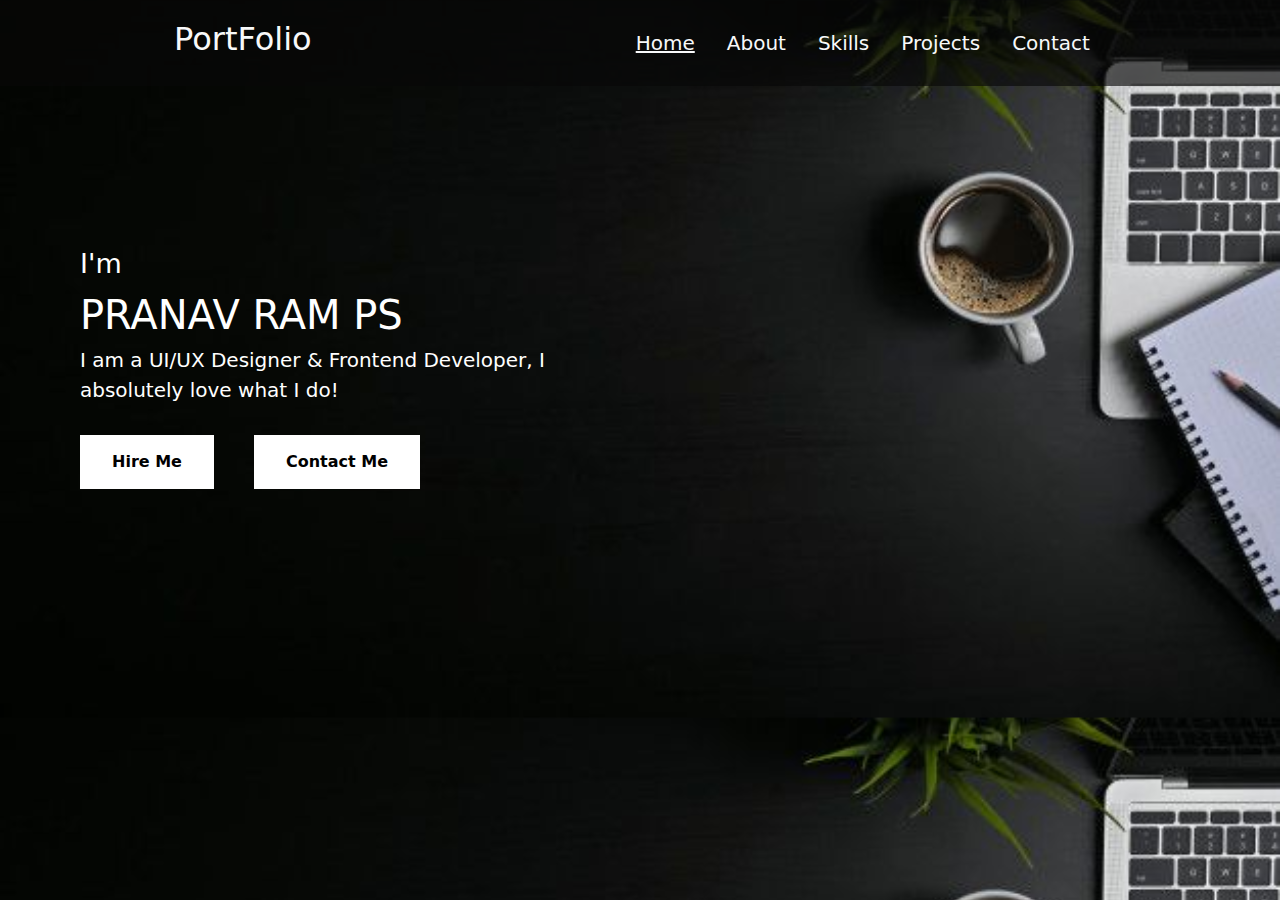
<file: index.html>
<!DOCTYPE html>
<html lang="en">
<head>
    <meta charset="UTF-8">
    <meta name="viewport" content="width=device-width, initial-scale=1.0">
    <link rel="stylesheet" href="portfolio.css">
    <link rel="stylesheet" href="layout.css">

    <!-- Latest compiled and minified CSS -->
<link href="https://cdn.jsdelivr.net/npm/bootstrap@5.3.3/dist/css/bootstrap.min.css" rel="stylesheet">
<!-- Latest compiled JavaScript -->
<script src="https://cdn.jsdelivr.net/npm/bootstrap@5.3.3/dist/js/bootstrap.bundle.min.js"></script>
    <title>Portfolio</title>

</head>
<body>
    <div class="layout"><div class="heading"><h2 class="text-light">PortFolio</h2></div><div class="links">
        <ul class="nav nav-justified">
            <li class="nav-item">
              <a class="nav-link text-light text-decoration-underline" href="portfolio.html">Home</a>
            </li>
            <li class="nav-item">
              <a class="nav-link text-light" href="about.html">About</a>
            </li>
            <li class="nav-item">
                <a class="nav-link text-light" href="skills.html">Skills</a>
              </li>
              <li class="nav-item">
                <a class="nav-link text-light" href="projects.html">Projects</a>
              </li>
            <li class="nav-item">
              <a class="nav-link text-light" href="contact.html">Contact</a>
            </li>
          </ul>
    </div></div>

    <div class="body row">
        <div class="first col-6">
            <div class="box">
                <div class="b1">I'm</div>
                <div class="b2">PRANAV RAM PS</div>
                <div class="b3">I am a UI/UX Designer & Frontend Developer, I absolutely love what I do!<br><br></div>
                <div class="b4"><div><button>Hire Me</button></div><div><a href="contact.html"><button>Contact Me</button></a></div></div>
            </div>
        </div>
    </div>
</body>
</html>
</file>
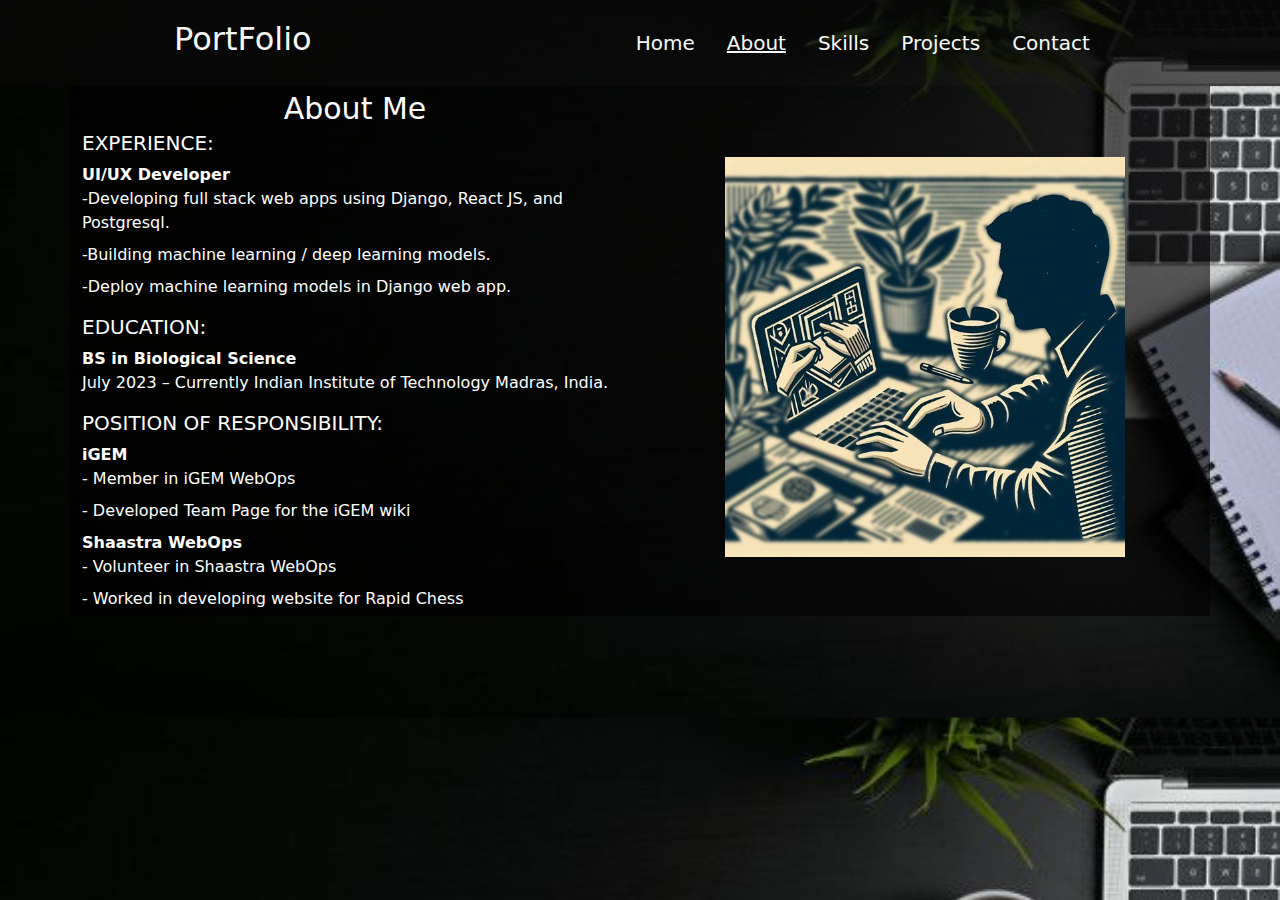
<file: about.html>
<!DOCTYPE html>
<html lang="en">
<head>
    <meta charset="UTF-8">
    <meta name="viewport" content="width=device-width, initial-scale=1.0">
    <link rel="stylesheet" href="about.css">
    <link rel="stylesheet" href="layout.css">

    <!-- Latest compiled and minified CSS -->
<link href="https://cdn.jsdelivr.net/npm/bootstrap@5.3.3/dist/css/bootstrap.min.css" rel="stylesheet">
<!-- Latest compiled JavaScript -->
<script src="https://cdn.jsdelivr.net/npm/bootstrap@5.3.3/dist/js/bootstrap.bundle.min.js"></script>
    <title>Portfolio</title>

</head>
<body>
    <div class="layout"><div class="heading"><h2 class="text-light">PortFolio</h2></div><div class="links">
        <ul class="nav nav-justified">
            <li class="nav-item">
              <a class="nav-link text-light" href="index.html">Home</a>
            </li>
            <li class="nav-item">
              <a class="nav-link text-light text-decoration-underline" href="about.html">About</a>
            </li>
            <li class="nav-item">
                <a class="nav-link text-light" href="skills.html">Skills</a>
              </li>
            <li class="nav-item">
                <a class="nav-link text-light" href="projects.html">Projects</a>
              </li>
            <li class="nav-item">
              <a class="nav-link text-light" href="contact.html">Contact</a>
            </li>
          </ul>
    </div></div>

    <div class="body container">
        <div class="row box"> 
            <div class="second col-6">
                <div class="heading">About Me</div>
                 <div> 
             <h5>EXPERIENCE:</h5>       
    <dl>
        <dt>UI/UX Developer</dt>
     <dd>-Developing full stack web apps using Django, React JS, and
    Postgresql.</dd>
    <dd>-Building machine learning / deep learning models.</dd>
    <dd>-Deploy machine learning models in Django web app.</dd>
     </dl> 
   <h5>EDUCATION:</h5>
    <dl>
        <dt>BS in Biological Science</dt>
    <dd>July 2023 – Currently
    Indian Institute of Technology Madras, India.</dd>
    </dl>
    <h5>POSITION OF RESPONSIBILITY:</h5>
    <dl>
    <dt>iGEM</dt>
    <dd>- Member in iGEM WebOps</dd>
    <dd>- Developed Team Page for the iGEM wiki</dd>
    <dt>Shaastra WebOps</dt>
    <dd>- Volunteer in Shaastra WebOps</dd>
    <dd>- Worked in developing website for Rapid Chess</dd>
</dl> </div> </div>
            <div class="first col-6">
            <img src="coffee.jpg">
        </div>
        
    </div>
</body>
</html>
</file>
<file: portfolio.css>
body{
    background-image: url("wall8.jpg");
    background-size: cover;
}
.first{
    display: flex;
    flex-direction: row;
    justify-content:left;
    align-items:center;
    color: white;
}
.second{
    display: flex;
    flex-direction: row;
    justify-content:left;
    align-items:center;
    color: white;
}
.box{
    padding-left: 80px;
}
.body{
    height: 560px;
    width: 100%;
}
.b1{
    font-size: 27px;
}
.b2{
    font-size: 40px;
}
.b3{
    font-size: 20px;
}
.b4{
    display: flex;
    flex-direction: row;
    gap: 40px;
}
button{
  background-color: white; 
  border: none;
  color: black;
  padding: 15px 32px;
  text-align: center;
  text-decoration: none;
  display: inline-block;
  font-size: 25px;
  font-weight: 600;
}
.image{
    height: 500px;
    width: 500px;
}
a:hover{
    background-color: black;
}
button:hover{
    background-color:black;
    color: white;
    border-style:dotted;
    border-width: 1px;
}
</file>
<file: layout.css>
.layout{
    display: flex;
    flex-direction: row;
    justify-content: space-around;
    padding: 20px;
    color: black;
    background-color: rgba(8, 8, 8, 0.651);
}
.links{
    font-size: 20px;
    color: black;
}
a:hover{
    background-color: black;
}
</file>
<file: about.css>
body{
    background-image: url("wall8.jpg");
    background-size: cover;
}

.box{
    padding-left: -10px;
    height: 100%;
}
.body{
    height: 530px;
    width: 100%;
    background-color: rgb(0, 0, 0,0.6);

}
.first{
    display: flex;
    flex-direction: row;
    justify-content:center;
    align-items:center;
    color: white;
}
.second{
    display: flex;
    flex-direction: column;
    justify-content:center;
    align-items:center;
    color: white;
}
img{
    width: 400px;
    height: 400px;
}
.heading{
    font-size: 30px;
    font-weight: 500;
}
</file>
